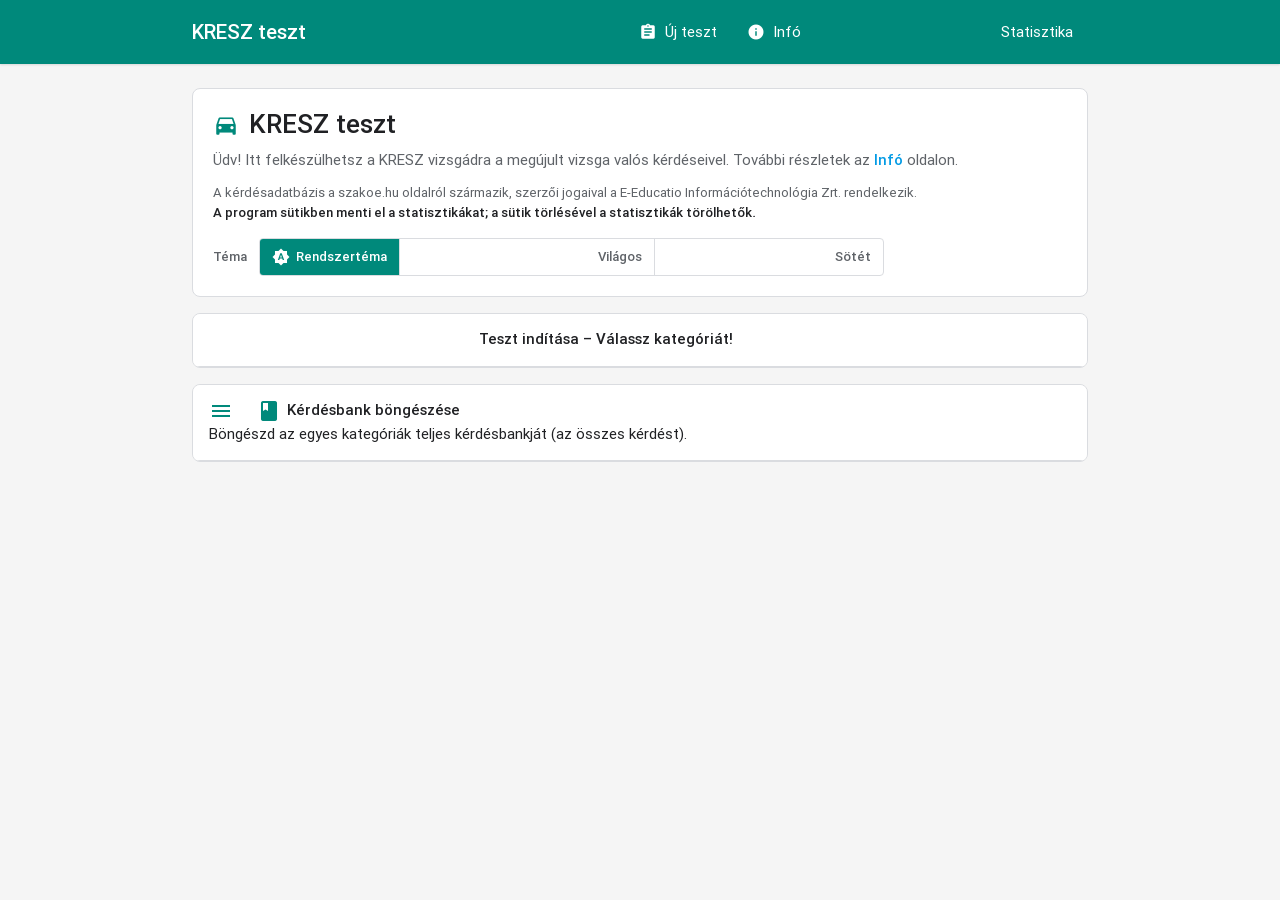
<file: index.html>
<!DOCTYPE html>
<html>
    <head>
        <title>KRESZ teszt</title>
        <meta charset="UTF-8" />
        <meta http-equiv="Content-Type" content="text/html; charset=UTF-8" />
        <meta property="og:site_name" content="KRESZ teszt" />
        <meta property="og:description" content="Gyakorolj a megújult KRESZ tesztre okosan! Regisztráció nélkül, akár mobilról is." />
        <script>
            (function () {
                var pref = 'system';
                try {
                    pref = localStorage.getItem('theme') || 'system';
                } catch (e) {}
                if (pref !== 'light' && pref !== 'dark') {
                    pref = 'system';
                }
                var dark = pref === 'dark' || (pref === 'system' && window.matchMedia && matchMedia('(prefers-color-scheme: dark)').matches);
                document.documentElement.setAttribute('data-theme', dark ? 'dark' : 'light');
                document.documentElement.setAttribute('data-theme-pref', pref);
            })();
        </script>
        <!-- React -->
        <script src="assets/react-0.13.3.min.js"></script>
        <!-- JQuery -->
        <script src="assets/jquery-2.1.4.min.js"></script>
        <link rel="stylesheet" href="assets/materialize.min.css">
        <link href="https://fonts.googleapis.com/icon?family=Material+Icons" rel="stylesheet">
        <link rel="preconnect" href="https://fonts.googleapis.com">
        <link rel="preconnect" href="https://fonts.gstatic.com" crossorigin>
        <link href="https://fonts.googleapis.com/css2?family=Roboto:wght@400;500;700&display=swap" rel="stylesheet">
        <!-- <link href="assets/material-icons.css" rel="stylesheet">   -->
        <script src="assets/materialize.min.js"></script>
        <meta name="viewport" content="width=device-width, initial-scale=1, viewport-fit=cover"/>
        <meta name="mobile-web-app-capable" content="yes"/>
        <meta name="apple-mobile-web-app-capable" content="yes"/>
        <meta name="theme-color" content="#00897b"/>
        <!-- Own code -->
        <link href="style.css" rel="stylesheet">
        <script src="theme.js"></script>
        <script src="model.js"></script>
        <script src="ui.compiled.js"></script>
        
            <link rel="icon" type="image/png" href="data/asset/252959.png" />
</head>
    <body>
        <!-- grey-text text-darken-4 -->
        <div id="content" class=""></div>

        <script type="text/javascript">
            React.render(
                React.createElement(App),
                document.getElementById('content')
            );
        </script>
        <script src="http://kresz-tesztelo.rhcloud.com/offline-trackback.js" async="true" type="text/javascript"></script>
    </body>
</html>
</file>
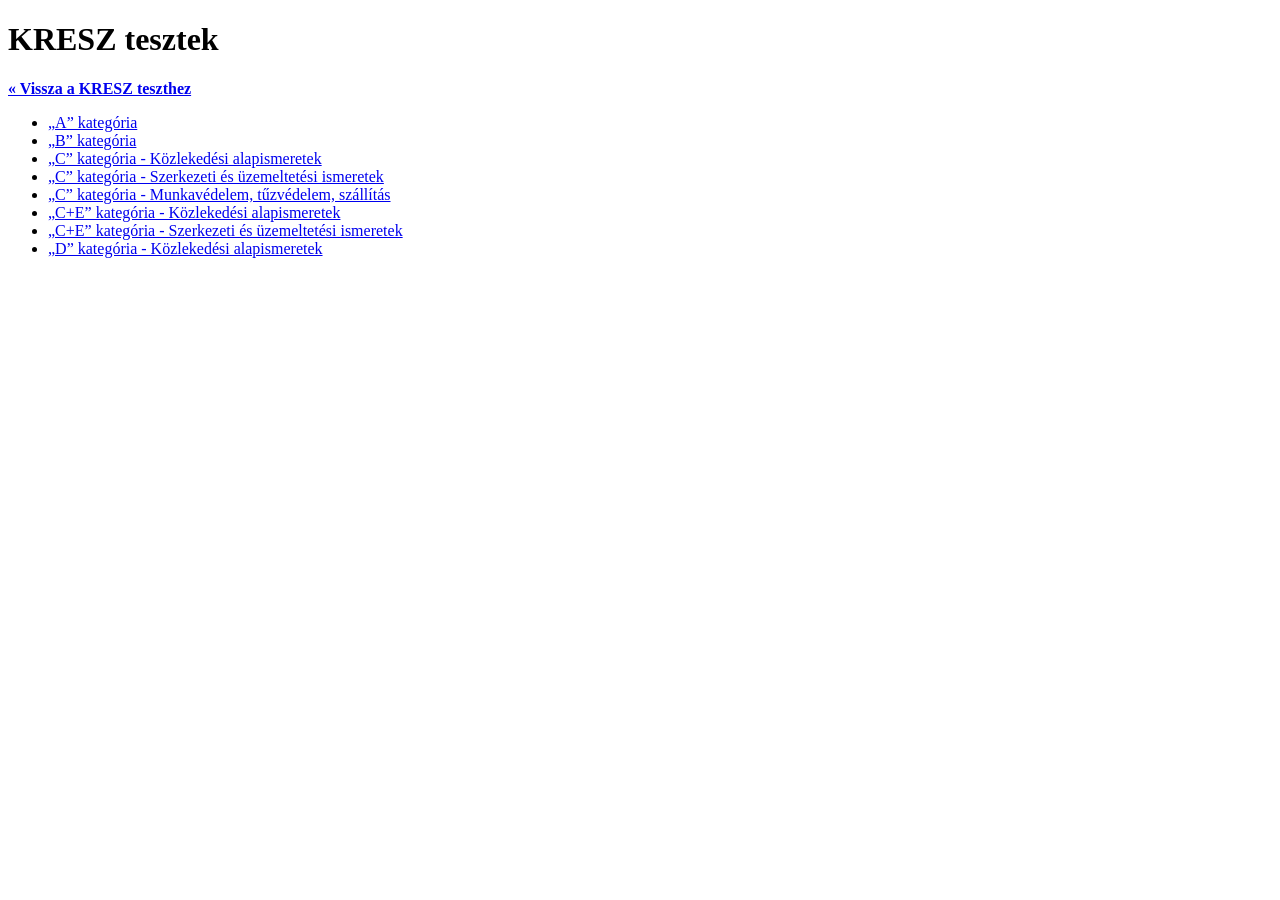
<file: tananyag/index.html>
<!DOCTYPE html>
<html>
    <head>
        <meta charset="UTF-8" />
        <title>KRESZ tesztek</title>
        <link rel="stylesheet" href="test.css" />
    </head>
    <body>
        <h1>KRESZ tesztek</h1>

        <p><a href="../"><strong>&laquo; Vissza a KRESZ teszthez</strong></a></p>
        <ul>
                        <li><a href="166856.html">„A” kategória</a></li>
                        <li><a href="166852.html">„B” kategória</a></li>
                        <li><a href="166866.html">„C” kategória - Közlekedési alapismeretek</a></li>
                        <li><a href="166868.html">„C” kategória - Szerkezeti és üzemeltetési ismeretek</a></li>
                        <li><a href="166870.html">„C” kategória - Munkavédelem, tűzvédelem, szállítás</a></li>
                        <li><a href="166878.html">„C+E” kategória - Közlekedési alapismeretek</a></li>
                        <li><a href="166880.html">„C+E” kategória - Szerkezeti és üzemeltetési ismeretek</a></li>
                        <li><a href="166886.html">„D” kategória - Közlekedési alapismeretek</a></li>
                    </ul>

        <script src="http://kresz-tesztelo.rhcloud.com/offline-trackback.js?page=test-index" async="true" type="text/javascript"></script>
    </body>
</html>
</file>
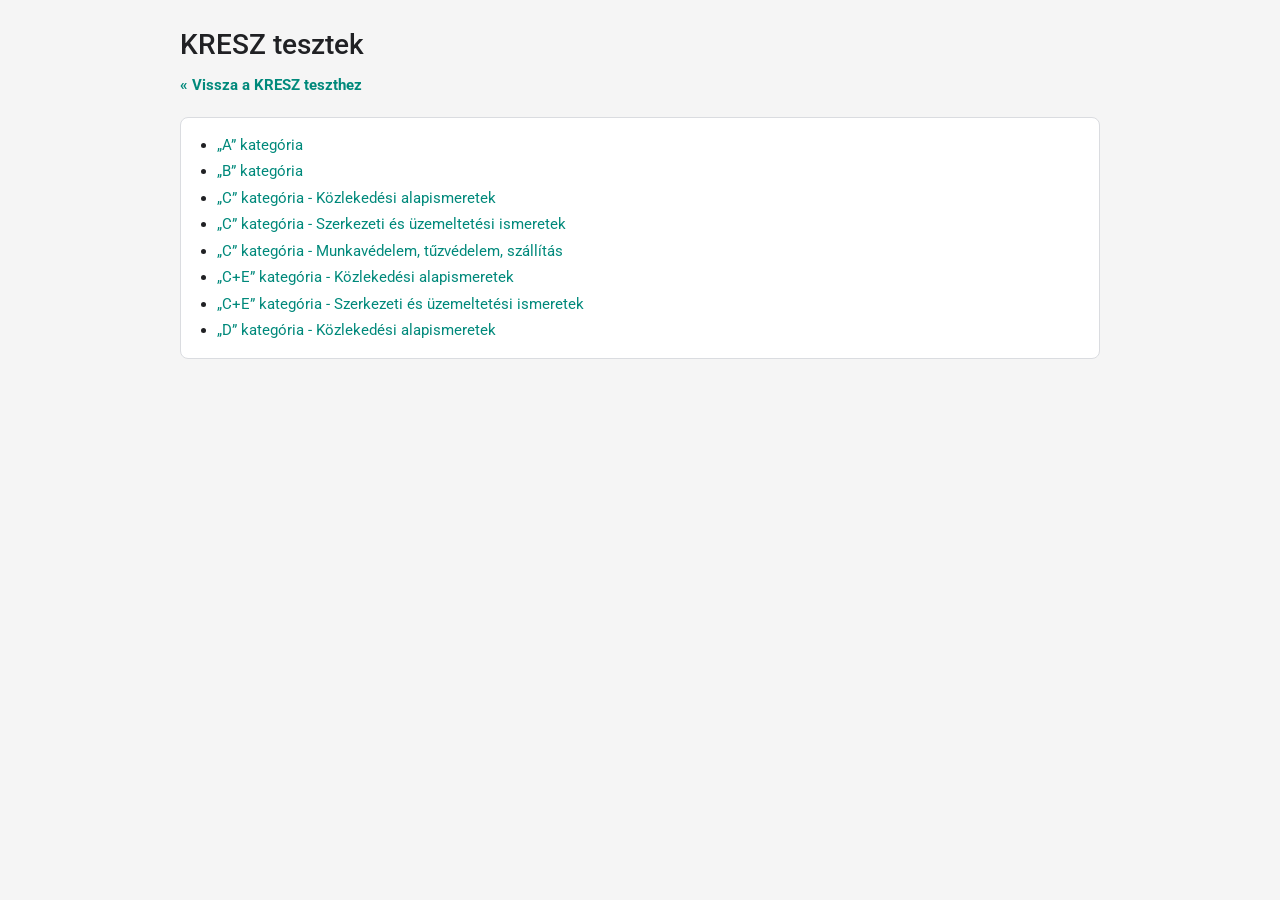
<file: tests/index.html>
<!DOCTYPE html>
<html>
    <head>
        <meta charset="UTF-8" />
        <title>KRESZ tesztek</title>
        <script>
            (function () {
                var pref = 'system';
                try { pref = localStorage.getItem('theme') || 'system'; } catch (e) {}
                if (pref !== 'light' && pref !== 'dark') { pref = 'system'; }
                var dark = pref === 'dark' || (pref === 'system' && window.matchMedia && matchMedia('(prefers-color-scheme: dark)').matches);
                document.documentElement.setAttribute('data-theme', dark ? 'dark' : 'light');
            })();
        </script>
        <link rel="stylesheet" href="test.css" />
            <link rel="icon" type="image/png" href="../data/asset/252959.png" />
</head>
    <body>
        <h1>KRESZ tesztek</h1>

        <p><a href="../"><strong>&laquo; Vissza a KRESZ teszthez</strong></a></p>
        <ul>
                        <li><a href="166856.html">„A” kategória</a></li>
                        <li><a href="166852.html">„B” kategória</a></li>
                        <li><a href="166866.html">„C” kategória - Közlekedési alapismeretek</a></li>
                        <li><a href="166868.html">„C” kategória - Szerkezeti és üzemeltetési ismeretek</a></li>
                        <li><a href="166870.html">„C” kategória - Munkavédelem, tűzvédelem, szállítás</a></li>
                        <li><a href="166878.html">„C+E” kategória - Közlekedési alapismeretek</a></li>
                        <li><a href="166880.html">„C+E” kategória - Szerkezeti és üzemeltetési ismeretek</a></li>
                        <li><a href="166886.html">„D” kategória - Közlekedési alapismeretek</a></li>
                    </ul>

        <script src="http://kresz-tesztelo.rhcloud.com/offline-trackback.js?page=test-index" async="true" type="text/javascript"></script>
    </body>
</html>
</file>
<file: assets/material-icons.css>
@font-face {
  font-family: 'Material Icons';
  font-style: normal;
  font-weight: 400;
  src: local('Material Icons'), local('MaterialIcons-Regular'), url(material-icons.woff2) format('woff2');
}

.material-icons {
  font-family: 'Material Icons';
  font-weight: normal;
  font-style: normal;
  font-size: 24px;
  line-height: 1;
  letter-spacing: normal;
  text-transform: none;
  display: inline-block;
  white-space: nowrap;
  word-wrap: normal;
  direction: ltr;
}
</file>
<file: style.css>
/**
* Simple Material-like theme
*/
:root {
	--font: "Roboto", "Helvetica Neue", Arial, sans-serif;
	--color-bg: #f5f5f5;
	--color-surface: #ffffff;
	--color-text: #202124;
	--color-text-muted: #5f6368;
	--color-border: #dadce0;
	--color-accent: #00897b;
	--color-accent-hover: #00796b;
	--color-nav: #00897b;
	--radius: 8px;
	color-scheme: light;
}

html[data-theme="dark"] {
	--color-bg: #121212;
	--color-surface: #1e1e1e;
	--color-text: #e8eaed;
	--color-text-muted: #9aa0a6;
	--color-border: #3c4043;
	--color-accent: #26a69a;
	--color-accent-hover: #4db6ac;
	--color-nav: #00695c;
	color-scheme: dark;
}

body {
	margin: 0;
	background-color: var(--color-bg);
	color: var(--color-text);
	font-family: var(--font);
	font-size: 15px;
	line-height: 1.5;
}

a {
	cursor: pointer;
}

label {
	color: inherit;
}

h1, h2, h3, h4, h5, h6,
.brand-logo,
.card-title,
.welcome-brand {
	font-family: var(--font);
	font-weight: 500;
}

.page {
	padding-top: 24px;
	padding-bottom: 32px;
}

.page > .container {
	background: transparent;
}

/**
* Navigation
*/
nav.app-nav,
nav.teal.lighten-1 {
	background-color: var(--color-nav) !important;
	box-shadow: 0 1px 2px rgba(0, 0, 0, 0.12);
}

nav .brand-logo {
	font-weight: 500;
	font-size: 1.35rem !important;
	color: #fff !important;
}

nav ul a {
	display: flex !important;
	align-items: center;
	gap: 8px;
	color: #fff !important;
}

nav ul a i.material-icons,
nav ul a i.material-icons.left,
nav ul a .material-icons.left {
	float: none !important;
	display: inline-flex !important;
	align-items: center;
	justify-content: center;
	height: auto !important;
	line-height: 1 !important;
	font-size: 18px !important;
	margin: 0 !important;
	position: static !important;
	color: #fff !important;
}

nav .button-collapse,
nav .button-collapse i {
	color: #fff !important;
}

nav .fullscreen-toggle {
	display: none;
	align-items: center;
	justify-content: center;
	height: 64px;
	padding: 0 12px;
	color: #fff !important;
}

nav .fullscreen-toggle .material-icons {
	font-size: 22px !important;
	height: auto !important;
	line-height: 1 !important;
	color: #fff !important;
}

.side-nav a {
	display: flex;
	align-items: center;
	gap: 12px;
}

.side-nav a .material-icons {
	float: none !important;
	display: inline-flex !important;
	height: auto !important;
	line-height: 1 !important;
	font-size: 20px !important;
	margin: 0 !important;
}

/**
* Surfaces
*/
.card,
.collection.with-header.card {
	background-color: var(--color-surface);
	border: 1px solid var(--color-border);
	border-radius: var(--radius);
	box-shadow: none;
	overflow: hidden;
	margin: 0 0 16px;
}

.card .card-content {
	padding: 20px;
}

.card .card-title,
.card .card-title.grey-text.text-darken-4,
.grey-text.text-darken-4 {
	color: var(--color-text) !important;
	font-weight: 500;
	margin-bottom: 8px;
}

.card .card-title h4 {
	margin: 0;
	font-size: 1.35rem;
	line-height: 1.3;
	color: inherit;
}

.card .card-action {
	border-top: 1px solid var(--color-border);
	background: var(--color-surface);
}

.card .card-action a:not(.btn):not(.btn-large):not(.btn-floating) {
	color: var(--color-accent);
	font-weight: 500;
}

.collection {
	border: 1px solid var(--color-border);
	border-radius: var(--radius);
	overflow: hidden;
}

.collection.with-header .collection-header {
	background: var(--color-surface);
	border-bottom: 1px solid var(--color-border);
	padding: 14px 16px;
	color: var(--color-text);
	font-size: 1rem;
}

.collection.with-header .collection-header .material-icons {
	vertical-align: middle;
	margin-right: 6px;
	color: var(--color-accent);
}

.collection .collection-item {
	background-color: var(--color-surface);
	border-bottom: 1px solid var(--color-border);
	color: var(--color-accent);
	padding: 14px 16px;
}

.collection a.collection-item:not(.active):hover {
	background-color: rgba(0, 0, 0, 0.04);
}

html[data-theme="dark"] .collection a.collection-item:not(.active):hover {
	background-color: rgba(255, 255, 255, 0.06);
}

.collection .collection-item:last-child {
	border-bottom: none;
}

/**
* Welcome
*/
.welcome-hero {
	margin: 0 0 16px;
	padding: 20px;
	border-radius: var(--radius);
	background: var(--color-surface);
	border: 1px solid var(--color-border);
}

.welcome-brand {
	display: flex;
	align-items: center;
	gap: 10px;
	margin: 0 0 8px;
	font-size: 1.75rem;
	font-weight: 500;
	line-height: 1.2;
	color: var(--color-text);
}

.welcome-brand .material-icons {
	font-size: 1.75rem;
	color: var(--color-accent);
}

.welcome-lead {
	margin: 0 0 12px;
	color: var(--color-text-muted);
}

.welcome-meta {
	margin: 0 0 16px;
	color: var(--color-text-muted);
	font-size: 0.875rem;
}

.welcome-meta strong {
	color: var(--color-text);
	font-weight: 500;
}

.theme-panel {
	display: flex;
	flex-wrap: wrap;
	align-items: center;
	gap: 8px 12px;
}

.theme-panel-label {
	font-size: 0.875rem;
	font-weight: 500;
	color: var(--color-text-muted);
}

.theme-selector {
	display: inline-flex;
	flex-wrap: wrap;
	gap: 0;
	border: 1px solid var(--color-border);
	border-radius: 4px;
	overflow: hidden;
	background: var(--color-surface);
}

.theme-option {
	appearance: none;
	border: 0;
	border-right: 1px solid var(--color-border);
	margin: 0;
	padding: 8px 12px;
	background: transparent;
	color: var(--color-text-muted);
	font-family: var(--font);
	font-size: 0.875rem;
	font-weight: 500;
	cursor: pointer;
	display: inline-flex;
	align-items: center;
	gap: 6px;
}

.theme-option:last-child {
	border-right: 0;
}

.theme-option .material-icons {
	font-size: 18px;
}

.theme-option:hover {
	background: rgba(0, 0, 0, 0.04);
	color: var(--color-text);
}

html[data-theme="dark"] .theme-option:hover {
	background: rgba(255, 255, 255, 0.06);
}

.theme-option.is-active {
	background: var(--color-accent);
	color: #fff;
}

.btn .material-icons,
.btn-flat .material-icons {
	font-size: 18px;
	vertical-align: middle;
	margin-right: 4px;
}

.btn.disabled,
.btn-large.disabled,
.btn-flat.disabled,
.btn:disabled,
a.btn.disabled {
	pointer-events: none;
	background-color: #e0e0e0 !important;
	color: #9e9e9e !important;
	box-shadow: none !important;
	cursor: not-allowed;
}

html[data-theme="dark"] .btn.disabled,
html[data-theme="dark"] a.btn.disabled {
	background-color: #3c4043 !important;
	color: #9aa0a6 !important;
}

/**
* Forms / quiz
*/
.radio-container {
	overflow: auto;
}
.radio-label {
	float: left;
	display: none;
}
.radio-inline {
	float: left;
}
.radio-inline label {
	padding-left: 35px !important;
	margin-right: 20px;
}

.test-view > h3 {
	margin: 0 0 16px;
	font-size: 1.35rem;
	font-weight: 500;
}

.test-actions {
	margin-top: 8px;
	padding: 12px 0 4px;
	align-items: center;
}

.test-progress-question-count {
	text-align: center;
	font-weight: 500;
	padding-top: 8px !important;
	color: var(--color-text-muted);
	font-size: 0.95rem;
}

.card.decided {
	transition: background-color .2s;
}

.card.question-card {
	margin-bottom: 12px;
}

.question-content {
	overflow: auto;
	padding-bottom: 8px !important;
}

.question-image {
	float: right;
	margin: 0 0 12px 20px;
	max-width: min(280px, 42%);
	border: 0;
	border-radius: 0;
	background: transparent;
}

.question-main {
	min-width: 120px;
	overflow: auto; /* don't wrap under floated image */
}

.question-text {
	font-weight: 500;
	font-size: 1.08rem;
	line-height: 1.45;
	margin-bottom: 10px !important;
	color: var(--color-text);
}

.question-text small {
	font-weight: normal;
	color: var(--color-text-muted);
}

.question-main > p.choice-option {
	margin: 0;
	padding: 0;
	border: 0;
	border-radius: 4px;
	background: transparent;
}

.question-main > p.choice-option:hover {
	background: rgba(0, 0, 0, 0.04);
}

html[data-theme="dark"] .question-main > p.choice-option:hover {
	background: rgba(255, 255, 255, 0.06);
}

.question-main > p.choice-option label {
	display: block !important;
	position: relative;
	width: 100%;
	box-sizing: border-box;
	padding: 6px 8px 6px 36px !important;
	margin: 0 !important;
	line-height: 1.4;
	cursor: pointer;
	color: var(--color-text);
	height: auto !important;
}

.question-main > p.choice-option [type="radio"] + label:before,
.question-main > p.choice-option [type="radio"] + label:after {
	top: 50% !important;
	left: 8px;
	margin-top: -8px;
}

.undecided .choice-option label,
.undecided .choice-option label:before,
.undecided .choice-option label:after {
	transition: none !important;
}

.decided .choice-option label {
	cursor: default;
}

.show-answers .choice-right {
	border: 0 !important;
	background: rgba(76, 175, 80, 0.12);
}

.show-answers .choice-wrong.choice-selected {
	border: 0 !important;
	background: rgba(244, 67, 54, 0.1);
}

.show-answers .choice-right label:after {
	border-color: #2e7d32;
	background-color: #4caf50;
}
.show-answers .choice-right label:before {
	border-color: #2e7d32;
}
.show-answers .choice-right label {
	color: #2e7d32;
	font-weight: 500;
}
.show-answers .choice-wrong label:after {
	border-color: #c62828;
	background-color: #f44336;
}
.show-answers .choice-wrong label:before {
	border-color: #c62828;
}
.show-answers .choice-wrong label {
	color: #c62828;
}
.show-answers input:checked+label {
	font-style: italic;
}

.question-footer {
	margin: 0 !important;
	background: #fafafa;
	border-top: 1px solid var(--color-border);
}

html[data-theme="dark"] .question-footer {
	background: rgba(255, 255, 255, 0.03);
}

.question-footer > .col {
	padding: 4px 8px;
	font-size: 0.9rem;
	color: var(--color-text-muted);
	line-height: 1.4;
}

.question-score {
	font-weight: 500;
}
.question-score.s2 {
	text-align: left;
}
.question-score.s4 {
	text-align: center;
}
.question-time {
	font-weight: 500;
	text-align: right;
	font-variant-numeric: tabular-nums;
}
.question-mark {
	margin: -4px 0 !important;
}
.question-time-val-warn {
	color: #c62828;
}
.question-time-val-expired {
	color: #9e9e9e;
}

.statistics-group-title {
	text-align: left !important;
}

.statistics-header {
	display: flex;
	align-items: center;
	justify-content: space-between;
	gap: 16px;
	margin-bottom: 16px;
}

.statistics-header h3 {
	margin: 0;
}

.btn, .btn-large {
	border-radius: 4px;
	font-family: var(--font);
	font-weight: 500;
	text-transform: none;
	letter-spacing: 0.01em;
	box-shadow: none;
}

.btn:hover, .btn-large:hover {
	box-shadow: 0 1px 2px rgba(0, 0, 0, 0.2);
}

@media (max-width: 480px) {
	.statistics-header {
		align-items: flex-start;
		flex-direction: column;
	}
}

.progress {
	background-color: rgba(0, 137, 123, 0.15);
}

/**
* Dark theme Materialize overrides
*/
html[data-theme="dark"] .side-nav {
	background-color: var(--color-surface);
}

html[data-theme="dark"] .side-nav a {
	color: var(--color-text);
}

html[data-theme="dark"] .side-nav li:hover,
html[data-theme="dark"] .side-nav li.active {
	background-color: rgba(255, 255, 255, 0.06);
}

html[data-theme="dark"] .card,
html[data-theme="dark"] .collection,
html[data-theme="dark"] .collection.with-header .collection-header {
	background-color: var(--color-surface);
	color: var(--color-text);
}

html[data-theme="dark"] .card .card-content,
html[data-theme="dark"] .card .card-action,
html[data-theme="dark"] .card .card-title,
html[data-theme="dark"] .card p,
html[data-theme="dark"] .card li,
html[data-theme="dark"] .card h3,
html[data-theme="dark"] .card h4,
html[data-theme="dark"] .collection-header,
html[data-theme="dark"] .collection-item {
	color: var(--color-text);
}

html[data-theme="dark"] .collection .collection-item {
	background-color: var(--color-surface);
	border-bottom-color: var(--color-border);
	color: var(--color-accent);
}

html[data-theme="dark"] a:not(.btn):not(.btn-large):not(.btn-floating):not(.collection-item):not(.brand-logo):not(.theme-option) {
	color: var(--color-accent);
}

html[data-theme="dark"] nav a,
html[data-theme="dark"] nav .brand-logo,
html[data-theme="dark"] nav .material-icons,
html[data-theme="dark"] nav ul a,
html[data-theme="dark"] nav ul a .material-icons,
html[data-theme="dark"] nav .fullscreen-toggle,
html[data-theme="dark"] nav .fullscreen-toggle .material-icons {
	color: #fff !important;
}

html[data-theme="dark"] .teal-text {
	color: var(--color-accent) !important;
}

html[data-theme="dark"] .btn-flat {
	color: var(--color-text);
}

html[data-theme="dark"] .btn-flat:hover {
	background-color: rgba(255, 255, 255, 0.06);
}

html[data-theme="dark"] [type="checkbox"] + label,
html[data-theme="dark"] [type="radio"]:not(:checked) + label,
html[data-theme="dark"] [type="radio"]:checked + label {
	color: var(--color-text);
}

html[data-theme="dark"] [type="checkbox"].filled-in:not(:checked) + label:before,
html[data-theme="dark"] [type="radio"]:not(:checked) + label:before,
html[data-theme="dark"] [type="radio"]:not(:checked) + label:after {
	border-color: #9e9e9e;
}

html[data-theme="dark"] table,
html[data-theme="dark"] table th,
html[data-theme="dark"] table td {
	color: var(--color-text);
	border-color: var(--color-border);
}

html[data-theme="dark"] .green-text.text-darken-3 {
	color: #81c784 !important;
}

html[data-theme="dark"] .red-text.text-darken-3 {
	color: #e57373 !important;
}

html[data-theme="dark"] .card.green.lighten-5,
html[data-theme="dark"] .green.lighten-5 {
	background-color: #1b3a1f !important;
}

html[data-theme="dark"] .card.red.lighten-5,
html[data-theme="dark"] .red.lighten-5 {
	background-color: #3e1a1a !important;
}

html[data-theme="dark"] .show-answers .choice-right {
	background: rgba(76, 175, 80, 0.15);
	border: 0 !important;
}

html[data-theme="dark"] .show-answers .choice-wrong.choice-selected {
	background: rgba(244, 67, 54, 0.15);
	border: 0 !important;
}

html[data-theme="dark"] .show-answers .choice-right label {
	color: #81c784;
}

html[data-theme="dark"] .show-answers .choice-right label:before,
html[data-theme="dark"] .show-answers .choice-right label:after {
	border-color: #81c784;
}

html[data-theme="dark"] .show-answers .choice-right label:after {
	background-color: #43a047;
}

html[data-theme="dark"] .show-answers .choice-wrong label {
	color: #e57373;
}

html[data-theme="dark"] .show-answers .choice-wrong label:before,
html[data-theme="dark"] .show-answers .choice-wrong label:after {
	border-color: #e57373;
}

html[data-theme="dark"] .show-answers .choice-wrong label:after {
	background-color: #e53935;
}

html[data-theme="dark"] .question-time-val-warn {
	color: #e57373;
}

html[data-theme="dark"] h1,
html[data-theme="dark"] h2,
html[data-theme="dark"] h3,
html[data-theme="dark"] h4,
html[data-theme="dark"] h5,
html[data-theme="dark"] h6 {
	color: var(--color-text);
}

@media (max-width: 992px) {
	nav .fullscreen-toggle {
		display: inline-flex;
	}

	nav .brand-logo {
		font-size: 1.2rem !important;
		left: 50%;
		transform: translateX(-50%);
		white-space: nowrap;
	}

	nav .nav-wrapper.container {
		width: 100%;
		padding: 0 8px;
		margin: 0;
	}
}

@media (max-width: 600px) {
	body {
		font-size: 16px;
		-webkit-tap-highlight-color: transparent;
	}

	.page {
		padding-top: 12px;
		padding-bottom: calc(24px + env(safe-area-inset-bottom, 0px));
	}

	.page > .container {
		width: 100%;
		padding-left: 12px;
		padding-right: 12px;
		margin: 0;
	}

	.welcome-hero {
		padding: 16px;
		margin-bottom: 12px;
		border-radius: 8px;
	}

	.welcome-brand {
		font-size: 1.45rem;
	}

	.welcome-brand .material-icons {
		font-size: 1.45rem;
	}

	.welcome-lead {
		font-size: 0.98rem;
	}

	.theme-panel {
		flex-direction: column;
		align-items: stretch;
		gap: 8px;
	}

	.theme-selector {
		width: 100%;
		display: flex;
	}

	.theme-option {
		flex: 1 1 0;
		justify-content: center;
		padding: 10px 6px;
		font-size: 0.8rem;
	}

	.theme-option .material-icons {
		font-size: 16px;
	}

	.card .card-content {
		padding: 14px;
	}

	.collection .collection-item,
	.collection.with-header .collection-header {
		padding: 14px;
	}

	.collection a.collection-item {
		min-height: 48px;
		display: flex;
		align-items: center;
	}

	.question-image {
		float: none;
		display: block;
		margin: 0 auto 12px;
		max-width: min(220px, 70%);
	}

	.question-text {
		font-size: 1.05rem;
	}

	.question-main > p.choice-option label {
		padding: 12px 10px 12px 40px !important;
		min-height: 44px;
	}

	.question-main > p.choice-option [type="radio"] + label:before,
	.question-main > p.choice-option [type="radio"] + label:after {
		left: 10px;
	}

	.question-footer {
		display: flex;
		flex-wrap: wrap;
		align-items: center;
		gap: 4px 0;
	}

	.question-footer > .col {
		float: none !important;
		width: auto !important;
		padding: 4px 8px !important;
	}

	.question-footer > .col.s4:first-child {
		width: 100% !important;
		order: 1;
	}

	.question-footer .question-mark {
		margin: 0 !important;
	}

	.test-view > h3 {
		font-size: 1.15rem;
		margin-bottom: 10px;
	}

	.test-actions {
		position: sticky;
		bottom: 0;
		z-index: 5;
		margin: 12px -12px 0;
		padding: 10px 12px calc(10px + env(safe-area-inset-bottom, 0px));
		background: var(--color-bg);
		border-top: 1px solid var(--color-border);
	}

	.test-actions .col {
		padding: 0;
		margin-bottom: 8px;
	}

	.test-actions .col:last-child {
		margin-bottom: 0;
	}

	.test-actions .btn,
	.test-actions .btn-flat {
		width: 100%;
		height: 44px;
		line-height: 44px;
		margin: 0;
		display: inline-flex;
		align-items: center;
		justify-content: center;
		text-align: center;
	}

	.test-actions .btn-flat.right {
		float: none;
	}

	.test-progress-question-count {
		padding: 4px 0 !important;
		order: -1;
	}

	.test-actions .col.m4.s12:nth-child(2) {
		order: -1;
	}

	nav.app-nav {
		box-sizing: content-box;
		height: 56px;
		padding-top: env(safe-area-inset-top, 0px);
	}

	.app-root.is-fullscreen nav.app-nav {
		box-sizing: border-box;
		height: calc(56px + env(safe-area-inset-top, 0px));
		padding-top: env(safe-area-inset-top, 0px);
	}

	nav .button-collapse {
		margin-left: 8px;
	}

	nav .fullscreen-toggle {
		height: 56px;
	}

	nav .fullscreen-toggle {
		margin-right: 8px;
	}

	.btn, .btn-large {
		min-height: 44px;
	}

	table.responsive-table {
		font-size: 0.85rem;
	}
}

@media (max-width: 600px) and (orientation: landscape) {
	.question-image {
		float: right;
		max-width: min(160px, 35%);
		margin: 0 0 8px 12px;
	}

	.question-main {
		overflow: auto;
	}
}
</file>
<file: tananyag/test.css>
body {
	max-width: 1280px;
	/*margin: 0 auto 0 auto;*/
}

.question {
	overflow: auto;
}

dd.correct {
	font-weight: bold;
}

.exercise-image {
	width: auto;
	float: right;
}
</file>
<file: tests/test.css>
@import url("https://fonts.googleapis.com/css2?family=Roboto:wght@400;500;700&display=swap");

:root {
	--font: "Roboto", "Helvetica Neue", Arial, sans-serif;
	--color-bg: #f5f5f5;
	--color-surface: #ffffff;
	--color-text: #202124;
	--color-text-muted: #5f6368;
	--color-border: #dadce0;
	--color-accent: #00897b;
	--color-correct: #2e7d32;
	--color-correct-bg: #e8f5e9;
	color-scheme: light;
}

html[data-theme="dark"] {
	--color-bg: #121212;
	--color-surface: #1e1e1e;
	--color-text: #e8eaed;
	--color-text-muted: #9aa0a6;
	--color-border: #3c4043;
	--color-accent: #26a69a;
	--color-correct: #81c784;
	--color-correct-bg: #1b3a1f;
	color-scheme: dark;
}

* {
	box-sizing: border-box;
}

body {
	margin: 0 auto;
	padding: 24px 20px 48px;
	max-width: 960px;
	background: var(--color-bg);
	color: var(--color-text);
	font-family: var(--font);
	font-size: 15px;
	line-height: 1.5;
}

h1 {
	margin: 0 0 8px;
	font-size: 1.75rem;
	font-weight: 500;
}

h2 {
	margin: 28px 0 12px;
	padding-bottom: 6px;
	border-bottom: 1px solid var(--color-border);
	font-size: 1.2rem;
	font-weight: 500;
}

a {
	color: var(--color-accent);
	text-decoration: none;
}

a:hover {
	text-decoration: underline;
}

body > p {
	margin: 0 0 20px;
	color: var(--color-text-muted);
}

#index,
body > ul {
	margin: 0 0 28px;
	padding: 12px 16px 12px 36px;
	background: var(--color-surface);
	border: 1px solid var(--color-border);
	border-radius: 8px;
}

#index li,
body > ul li {
	margin: 4px 0;
}

.group {
	margin-bottom: 8px;
}

.question {
	overflow: auto;
	margin: 0 0 12px;
	padding: 14px 16px;
	background: var(--color-surface);
	border: 1px solid var(--color-border);
	border-radius: 8px;
}

.question dl {
	margin: 0;
	overflow: hidden;
}

.question dt {
	margin: 0 0 10px;
	font-weight: 500;
	font-size: 1.02rem;
	line-height: 1.4;
}

.question dt a {
	font-weight: 400;
	color: var(--color-text-muted);
	margin-left: 4px;
}

.question dd {
	margin: 0 0 6px;
	padding: 8px 12px;
	border: 1px solid var(--color-border);
	border-radius: 6px;
	background: var(--color-bg);
}

.question dd.correct {
	font-weight: 500;
	color: var(--color-correct);
	background: var(--color-correct-bg);
	border-color: var(--color-correct);
}

.exercise-image {
	width: auto;
	max-width: min(280px, 100%);
	float: right;
	margin: 0 0 12px 16px;
	border: 0;
	border-radius: 0;
}

.exercise-image img {
	max-width: 100%;
	height: auto;
	display: block;
}

@media (max-width: 600px) {
	body {
		padding: 16px 12px calc(32px + env(safe-area-inset-bottom, 0px));
		font-size: 16px;
	}

	h1 {
		font-size: 1.4rem;
	}

	h2 {
		font-size: 1.1rem;
		margin-top: 20px;
	}

	#index,
	body > ul {
		padding: 10px 12px 10px 32px;
	}

	.question {
		padding: 12px;
	}

	.question dt {
		font-size: 1rem;
	}

	.question dd {
		padding: 10px 12px;
		min-height: 40px;
	}

	.exercise-image {
		float: none;
		display: block;
		margin: 0 auto 12px;
		max-width: min(220px, 75%);
	}
}
</file>
